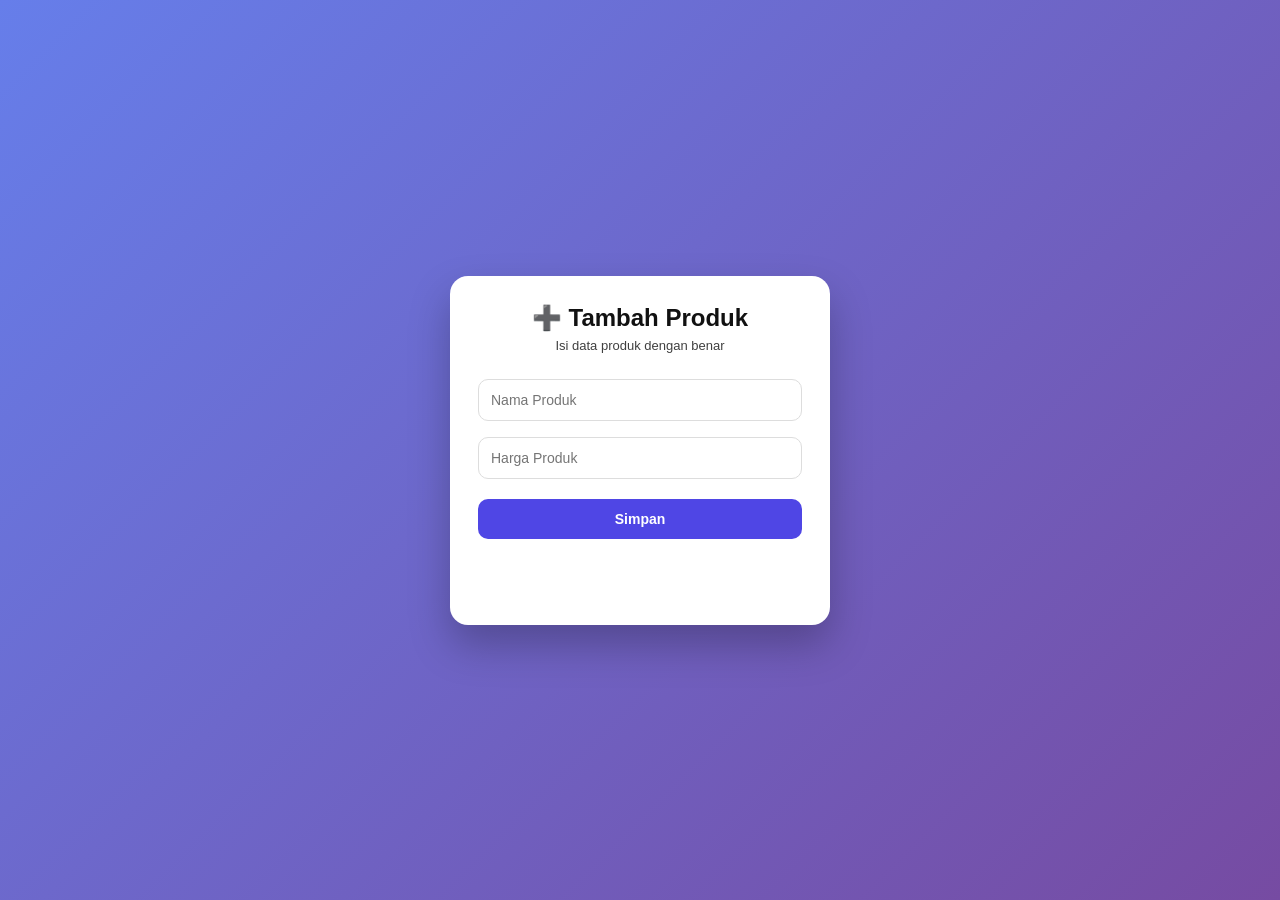
<file: add_product.html>
<!DOCTYPE html>
<html lang="en">
<head>
    <meta charset="UTF-8">
    <meta name="viewport" content="width=device-width, initial-scale=1.0">
    <title>Tambah Produk</title>
    <link rel="stylesheet" href="css/style.css">

    <style>
        /* loading aman (tidak ganggu layout) */
        #loading {
            display: none;
            position: fixed;
            top: 0;
            left: 0;
            width: 100%;
            height: 100%;
            background: rgba(0,0,0,0.4);
            justify-content: center;
            align-items: center;
            z-index: 9999;
        }

        #loading .spinner {
            width: 50px;
            height: 50px;
            border: 5px solid #fff;
            border-top: 5px solid #4CAF50;
            border-radius: 50%;
            animation: spin 1s linear infinite;
        }

        @keyframes spin {
            0% { transform: rotate(0deg); }
            100% { transform: rotate(360deg); }
        }
    </style>
</head>

<body>

<!-- LOADING (TAMBAHAN SAJA, AMAN) -->
<div id="loading">
    <div class="spinner"></div>
</div>

<div class="container">

    <div class="card form-card">
        <h2>➕ Tambah Produk</h2>
        <p class="subtitle">Isi data produk dengan benar</p>

        <input type="text" id="nama" placeholder="Nama Produk">
        <input type="number" id="harga" placeholder="Harga Produk">

        <button onclick="saveProduct()">Simpan</button>

        <p id="message"></p>

        <div class="switch">
            <a href="products.html">← Kembali ke daftar produk</a>
        </div>
    </div>

</div>

<script src="js/add_product.js"></script>

</body>
</html>
</file>
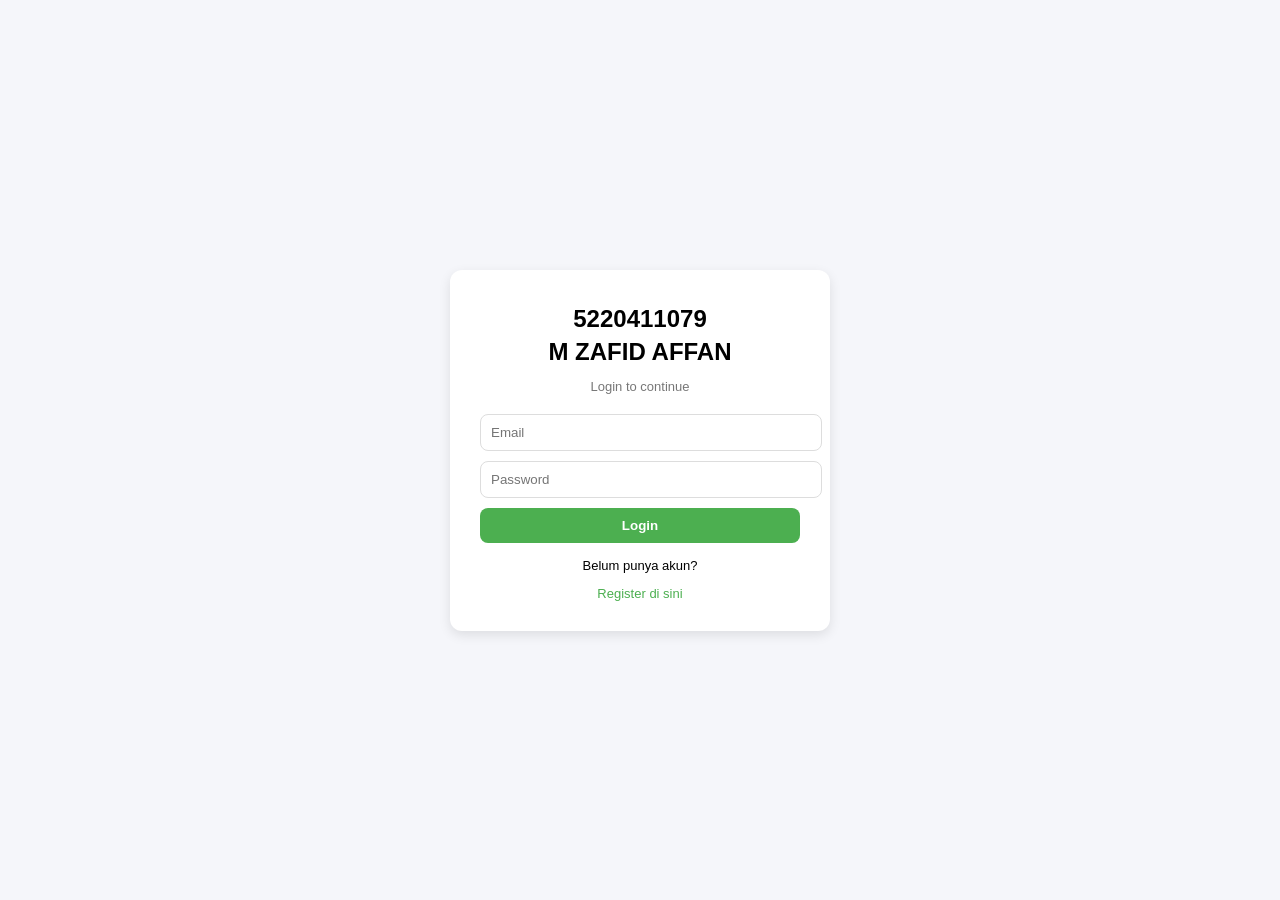
<file: login.html>
<!DOCTYPE html>
<html lang="en">
<head>
    <meta charset="UTF-8">
    <meta name="viewport" content="width=device-width, initial-scale=1.0">
    <title>Login</title>

    <style>
        body {
            font-family: Arial, sans-serif;
            background: #f5f6fa;
            margin: 0;
        }

        .container {
            display: flex;
            justify-content: center;
            align-items: center;
            height: 100vh;
        }

        .card {
            background: white;
            padding: 30px;
            border-radius: 12px;
            width: 320px;
            box-shadow: 0 4px 12px rgba(0,0,0,0.1);
            text-align: center;
        }

        h2 {
            margin: 5px 0;
        }

        .subtitle {
            font-size: 13px;
            color: #777;
            margin-bottom: 20px;
        }

        input {
            width: 100%;
            padding: 10px;
            margin-bottom: 10px;
            border-radius: 8px;
            border: 1px solid #ddd;
            outline: none;
        }

        button {
            width: 100%;
            padding: 10px;
            background: #4CAF50;
            color: white;
            border: none;
            border-radius: 8px;
            cursor: pointer;
            font-weight: bold;
        }

        button:hover {
            opacity: 0.9;
        }

        #message {
            margin-top: 10px;
            font-size: 13px;
        }

        .switch {
            margin-top: 15px;
            font-size: 13px;
        }

        .switch a {
            color: #4CAF50;
            text-decoration: none;
        }

        /* LOADING */
        .loading-overlay {
            position: fixed;
            top: 0;
            left: 0;
            width: 100%;
            height: 100%;
            background: rgba(0,0,0,0.4);
            display: none;
            justify-content: center;
            align-items: center;
            z-index: 999;
        }

        .spinner {
            width: 55px;
            height: 55px;
            border: 5px solid #fff;
            border-top: 5px solid #4CAF50;
            border-radius: 50%;
            animation: spin 1s linear infinite;
        }

        @keyframes spin {
            0% { transform: rotate(0deg); }
            100% { transform: rotate(360deg); }
        }
    </style>
</head>

<body>

<!-- LOADING -->
<div class="loading-overlay" id="loading">
    <div class="spinner"></div>
</div>

<div class="container">

    <div class="card form-card">

        <h2>5220411079</h2>
        <h2>M ZAFID AFFAN</h2>
        <p class="subtitle">Login to continue</p>

        <input type="email" id="email" placeholder="Email">
        <input type="password" id="password" placeholder="Password">

        <button onclick="login()">Login</button>

        <p id="message"></p>

        <div class="switch">
            <p>Belum punya akun?</p>
            <a href="register.html">Register di sini</a>
        </div>

    </div>

</div>

<script>
async function login() {
    const email = document.getElementById("email").value;
    const password = document.getElementById("password").value;
    const message = document.getElementById("message");
    const loading = document.getElementById("loading");

    // tampilkan loading
    loading.style.display = "flex";

    try {
        const response = await fetch("https://tugas-aplikasi-sederhana-ba9b6sark-zafid-affans-projects.vercel.app/api/login", {
            method: "POST",
            headers: {
                "Content-Type": "application/json"
            },
            body: JSON.stringify({
                email,
                password
            })
        });

        const result = await response.json();

        if (response.ok) {
            message.style.color = "green";
            message.innerText = "Login berhasil!";

            localStorage.setItem("token", result.token);

            setTimeout(() => {
                window.location.href = "products.html";
            }, 1200);

        } else {
            message.style.color = "red";
            message.innerText = result.message;
        }

    } catch (error) {
        message.style.color = "red";
        message.innerText = "Terjadi kesalahan!";
    }

    // sembunyikan loading
    loading.style.display = "none";
}
</script>

</body>
</html>
</file>
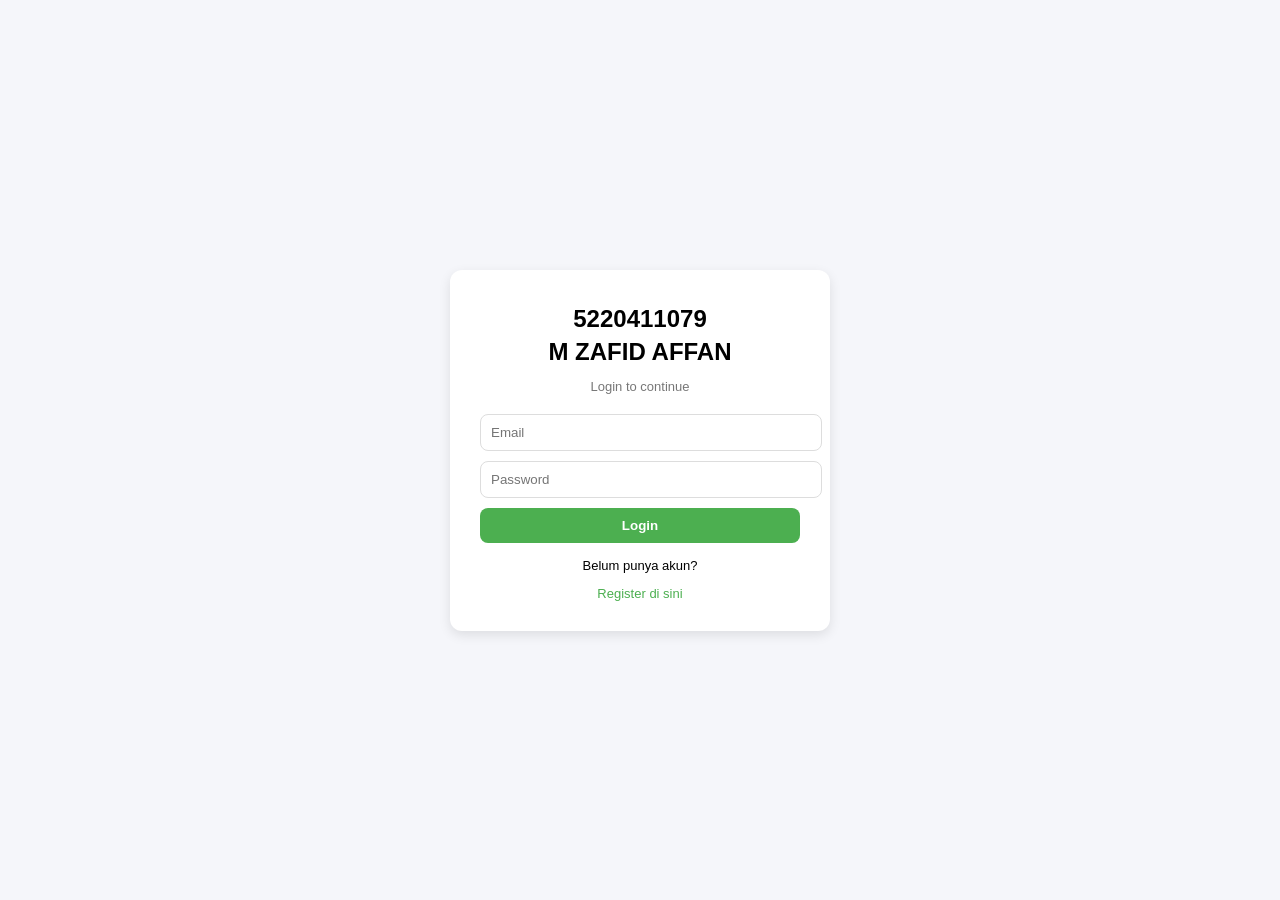
<file: products.html>
<!DOCTYPE html>
<html lang="en">
<head>
    <meta charset="UTF-8">
    <meta name="viewport" content="width=device-width, initial-scale=1.0">
    <title>Daftar Produk</title>

    <style>
        body {
            font-family: Arial, sans-serif;
            margin: 0;
            background: #f5f6fa;
        }

        .container {
            padding: 20px;
        }

        .header {
            display: flex;
            justify-content: space-between;
            align-items: center;
            background: #fff;
            padding: 15px 20px;
            border-radius: 10px;
            box-shadow: 0 2px 8px rgba(0,0,0,0.1);
            margin-bottom: 20px;
        }

        .subtitle {
            margin: 0;
            font-size: 14px;
            color: #666;
        }

        .actions {
            display: flex;
            gap: 10px;
        }

        .btn {
            padding: 10px 15px;
            border: none;
            border-radius: 8px;
            cursor: pointer;
            font-weight: bold;
        }

        .primary {
            background: #4CAF50;
            color: white;
        }

        .danger {
            background: #e74c3c;
            color: white;
        }

        .btn:hover {
            opacity: 0.9;
        }

        /* TABLE STYLE */
        table {
            width: 100%;
            border-collapse: collapse;
            background: white;
            border-radius: 10px;
            overflow: hidden;
            box-shadow: 0 2px 8px rgba(0,0,0,0.1);
        }

        th, td {
            padding: 12px;
            text-align: left;
            border-bottom: 1px solid #eee;
        }

        th {
            background: #f1f1f1;
        }

        tr:hover {
            background: #fafafa;
        }

        .action-btn {
            padding: 6px 10px;
            border: none;
            border-radius: 5px;
            cursor: pointer;
            font-size: 12px;
        }

        .edit {
            background: #3498db;
            color: white;
        }

        .delete {
            background: #e74c3c;
            color: white;
        }
    </style>
</head>

<body>

<div class="container">

    <div class="header">
        <div>
            <h2>📦 Daftar Produk</h2>
            <p class="subtitle">Kelola produk kamu dengan mudah</p>
        </div>

        <div class="actions">
            <button class="btn primary" onclick="window.location='add_product.html'">
                + Tambah Produk
            </button>

            <button class="btn danger" onclick="logout()">
                Logout
            </button>
        </div>
    </div>

    <!-- TABLE -->
    <table>
        <thead>
            <tr>
                <th>No</th>
                <th>Nama Produk</th>
                <th>Harga</th>
           
            </tr>
        </thead>

        <tbody id="productList">
            <!-- data JS masuk sini -->
        </tbody>
    </table>

</div>

<script src="js/product.js"></script>
</body>
</html>
</file>
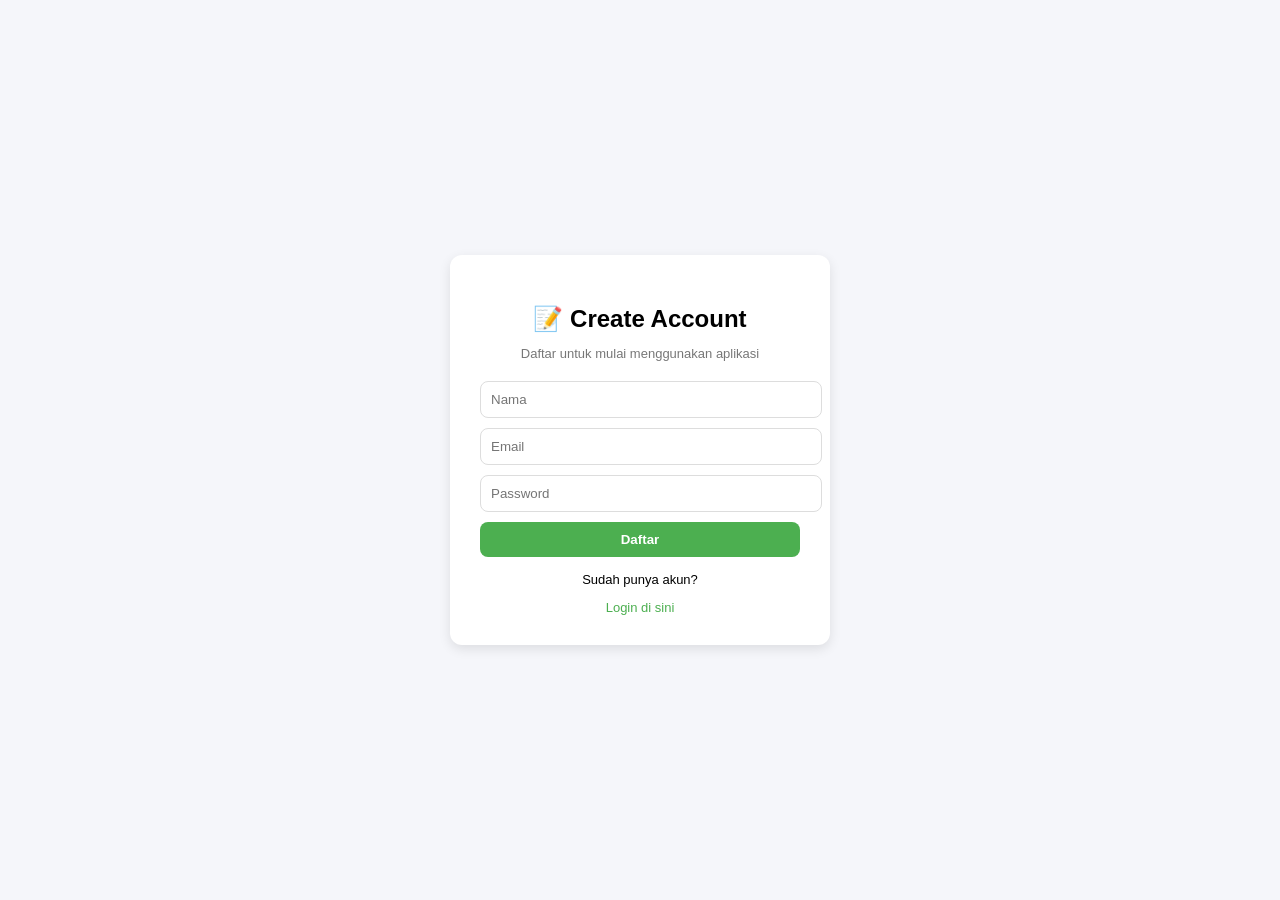
<file: register.html>
<!DOCTYPE html>
<html lang="id">
<head>
    <meta charset="UTF-8">
    <meta name="viewport" content="width=device-width, initial-scale=1.0">
    <title>Register</title>

    <style>
        body {
            font-family: Arial, sans-serif;
            background: #f5f6fa;
            margin: 0;
        }

        .container {
            display: flex;
            justify-content: center;
            align-items: center;
            height: 100vh;
        }

        .card {
            background: white;
            padding: 30px;
            border-radius: 12px;
            width: 320px;
            box-shadow: 0 4px 12px rgba(0,0,0,0.1);
            text-align: center;
        }

        h2 {
            margin-bottom: 5px;
        }

        .subtitle {
            font-size: 13px;
            color: #777;
            margin-bottom: 20px;
        }

        input {
            width: 100%;
            padding: 10px;
            margin-bottom: 10px;
            border-radius: 8px;
            border: 1px solid #ddd;
            outline: none;
        }

        button {
            width: 100%;
            padding: 10px;
            background: #4CAF50;
            color: white;
            border: none;
            border-radius: 8px;
            cursor: pointer;
            font-weight: bold;
        }

        button:hover {
            opacity: 0.9;
        }

        #message {
            margin-top: 10px;
            font-size: 13px;
        }

        .switch {
            margin-top: 15px;
            font-size: 13px;
        }

        .switch a {
            color: #4CAF50;
            text-decoration: none;
        }

        /* LOADING OVERLAY */
        .loading-overlay {
            position: fixed;
            top: 0;
            left: 0;
            width: 100%;
            height: 100%;
            background: rgba(0,0,0,0.4);
            display: none;
            justify-content: center;
            align-items: center;
            z-index: 999;
        }

        .spinner {
            width: 55px;
            height: 55px;
            border: 5px solid #fff;
            border-top: 5px solid #4CAF50;
            border-radius: 50%;
            animation: spin 1s linear infinite;
        }

        @keyframes spin {
            0% { transform: rotate(0deg); }
            100% { transform: rotate(360deg); }
        }
    </style>
</head>

<body>

<!-- LOADING -->
<div class="loading-overlay" id="loading">
    <div class="spinner"></div>
</div>

<div class="container">

    <div class="card">

        <h2>📝 Create Account</h2>
        <p class="subtitle">Daftar untuk mulai menggunakan aplikasi</p>

        <input type="text" id="username" placeholder="Nama">
        <input type="email" id="email" placeholder="Email">
        <input type="password" id="password" placeholder="Password">

        <button onclick="register()">Daftar</button>

        <p id="message"></p>

        <div class="switch">
            <p>Sudah punya akun?</p>
            <a href="login.html">Login di sini</a>
        </div>

    </div>

</div>

<script>
async function register() {
    const username = document.getElementById("username").value;
    const email = document.getElementById("email").value;
    const password = document.getElementById("password").value;
    const message = document.getElementById("message");
    const loading = document.getElementById("loading");

    // tampilkan loading
    loading.style.display = "flex";

    try {
        const response = await fetch("https://tugas-aplikasi-sederhana-ba9b6sark-zafid-affans-projects.vercel.app/api/register", {
            method: "POST",
            headers: {
                "Content-Type": "application/json"
            },
            body: JSON.stringify({
                username,
                email,
                password
            })
        });

        const result = await response.json();

        if (response.ok) {
            message.style.color = "green";
            message.innerText = "Register berhasil!";

            // optional: redirect ke login
            setTimeout(() => {
                window.location.href = "login.html";
            }, 1500);

        } else {
            message.style.color = "red";
            message.innerText = result.message;
        }

    } catch (error) {
        message.style.color = "red";
        message.innerText = "Terjadi kesalahan!";
    }

    // sembunyikan loading
    loading.style.display = "none";
}
</script>

</body>
</html>
</file>
<file: css/style.css>
/* =========================
   GLOBAL RESET
========================= */
* {
  margin: 0;
  padding: 0;
  box-sizing: border-box;
  font-family: "Inter", sans-serif;
}

/* =========================
   BACKGROUND GLOBAL
========================= */
body {
  min-height: 100vh;
  display: flex;
  justify-content: center;
  align-items: center;

  background: linear-gradient(135deg, #667eea, #764ba2);
}

/* =========================
   CONTAINER
========================= */
.container {
  width: 100%;
  display: flex;
  justify-content: center;
  align-items: center;
  padding: 20px;
}

/* =========================
   CARD (LOGIN / REGISTER / FORM)
========================= */
.card {
  width: 380px;
  padding: 28px;
  border-radius: 18px;

  background: rgba(255, 255, 255, 0.15);
  backdrop-filter: blur(12px);
  -webkit-backdrop-filter: blur(12px);

  box-shadow: 0 20px 40px rgba(0, 0, 0, 0.25);
  color: white;

  text-align: center;
  animation: fadeIn 0.5s ease;
}

/* animasi */
@keyframes fadeIn {
  from {
    opacity: 0;
    transform: translateY(15px);
  }
  to {
    opacity: 1;
    transform: translateY(0);
  }
}

/* =========================
   TYPOGRAPHY
========================= */
h2 {
  font-size: 24px;
  margin-bottom: 6px;
}

.subtitle {
  font-size: 13px;
  opacity: 0.8;
  margin-bottom: 18px;
}

/* =========================
   INPUT
========================= */
input {
  width: 100%;
  padding: 12px;
  margin: 8px 0;

  border: none;
  border-radius: 10px;

  outline: none;
  font-size: 14px;

  background: rgba(255, 255, 255, 0.95);
  transition: 0.2s;
}

input:focus {
  transform: scale(1.02);
  box-shadow: 0 0 10px rgba(255, 255, 255, 0.4);
}

/* =========================
   BUTTON (GLOBAL)
========================= */
button {
  width: 100%;
  padding: 12px;
  margin-top: 12px;

  border: none;
  border-radius: 10px;

  background: #4f46e5;
  color: white;

  font-weight: bold;
  font-size: 14px;

  cursor: pointer;
  transition: 0.2s ease;
}

button:hover {
  background: #3730a3;
  transform: translateY(-2px);
}

button:active {
  transform: scale(0.98);
}

/* =========================
   MESSAGE TEXT
========================= */
#message {
  margin-top: 10px;
  font-size: 13px;
  min-height: 18px;
}

/* =========================
   SWITCH LINK (LOGIN / REGISTER)
========================= */
.switch {
  margin-top: 15px;
  font-size: 13px;
  opacity: 0.9;
}

.switch a {
  color: white;
  font-weight: bold;
  text-decoration: underline;
}

/* =========================
   DASHBOARD (PRODUCT PAGE)
========================= */
.container {
  flex-direction: column;
}

/* header produk */
.header {
  width: 100%;
  max-width: 1000px;
  display: flex;
  justify-content: space-between;
  align-items: center;
  margin-bottom: 25px;

  color: white;
}

.header h2 {
  font-size: 26px;
}

.header p {
  font-size: 13px;
  opacity: 0.8;
}

/* tombol action */
.actions {
  display: flex;
  gap: 10px;
}

.btn {
  padding: 10px 14px;
  border: none;
  border-radius: 10px;
  cursor: pointer;
  font-weight: bold;
  transition: 0.2s;
}

.btn.primary {
  background: #4f46e5;
  color: white;
}

.btn.primary:hover {
  background: #3730a3;
}

.btn.danger {
  background: #ef4444;
  color: white;
}

.btn.danger:hover {
  background: #b91c1c;
}

/* grid produk */
.product-grid {
  width: 100%;
  max-width: 1000px;

  display: grid;
  grid-template-columns: repeat(auto-fill, minmax(220px, 1fr));
  gap: 20px;
}

/* card produk */
.product-card {
  background: white;
  border-radius: 14px;
  padding: 15px;

  box-shadow: 0 8px 20px rgba(0,0,0,0.1);
  transition: 0.2s;
}

.product-card:hover {
  transform: translateY(-5px);
}

.product-card h3 {
  font-size: 16px;
  margin-bottom: 5px;
}

.product-card p {
  font-size: 13px;
  color: #555;
}

/* =========================
   FORM CARD (ADD PRODUCT)
========================= */
.form-card {
  background: white;
  color: #111;
}

.form-card input {
  background: white;
  border: 1px solid #ddd;
}

.form-card button {
  background: #4f46e5;
}

.form-card button:hover {
  background: #3730a3;
}
</file>
